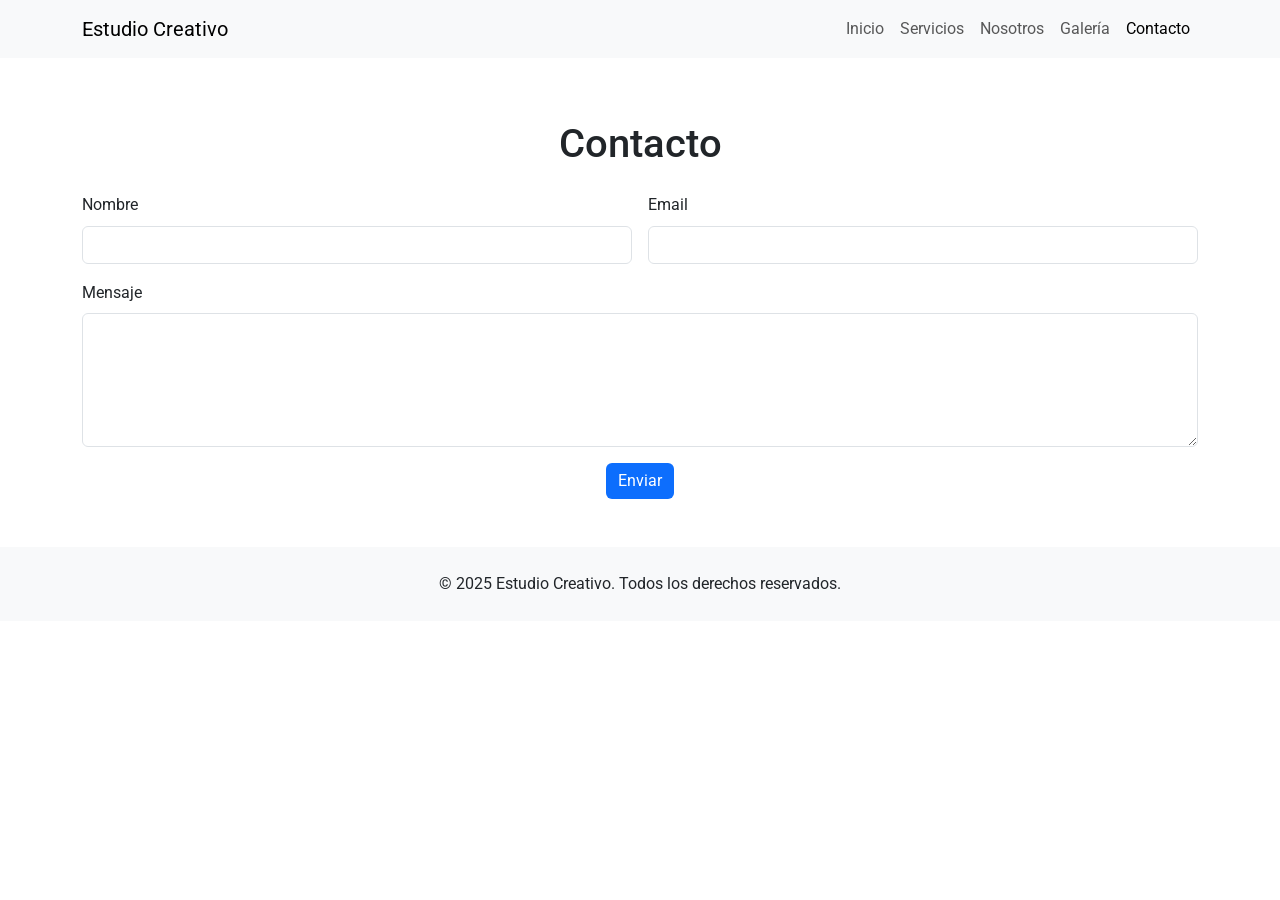
<file: contacto.html>
<!DOCTYPE html>
<html lang="es">
<head>
  <meta charset="UTF-8">
  <meta name="viewport" content="width=device-width, initial-scale=1.0">
  <title>Estudio Creativo - Contacto</title>
  <meta name="description" content="Ponte en contacto con nuestro equipo para iniciar tu proyecto.">
  <link rel="canonical" href="https://example.com/contacto.html">
  <link rel="icon" href="favicon.svg" type="image/svg+xml">
  <link rel="preconnect" href="https://cdn.jsdelivr.net">
  <link rel="preconnect" href="https://fonts.googleapis.com">
  <link rel="preconnect" href="https://fonts.gstatic.com" crossorigin>
  <link href="https://fonts.googleapis.com/css2?family=Roboto:wght@400;700&display=swap" rel="stylesheet">
  <link href="https://cdn.jsdelivr.net/npm/bootstrap@5.3.3/dist/css/bootstrap.min.css" rel="stylesheet">
  <link href="https://cdn.jsdelivr.net/npm/aos@2.3.4/dist/aos.css" rel="stylesheet">
  <link rel="stylesheet" href="css/main.css">
  <meta property="og:type" content="website">
  <meta property="og:title" content="Estudio Creativo - Contacto">
  <meta property="og:description" content="Ponte en contacto con nuestro equipo para iniciar tu proyecto.">
  <meta property="og:image" content="https://images.unsplash.com/photo-1508780709619-79562169bc64?auto=format&fit=crop&w=1200&q=80">
  <meta property="og:url" content="https://example.com/contacto.html">
  <meta name="twitter:card" content="summary_large_image">
  <meta name="twitter:title" content="Estudio Creativo - Contacto">
  <meta name="twitter:description" content="Ponte en contacto con nuestro equipo para iniciar tu proyecto.">
  <meta name="twitter:image" content="https://images.unsplash.com/photo-1508780709619-79562169bc64?auto=format&fit=crop&w=1200&q=80">
</head>
<body>
  <header>
    <nav class="navbar navbar-expand-lg bg-light fixed-top" aria-label="Menú principal">
      <div class="container">
        <a class="navbar-brand" href="index.html">Estudio Creativo</a>
        <button class="navbar-toggler" type="button" data-bs-toggle="collapse" data-bs-target="#navbars" aria-controls="navbars" aria-expanded="false" aria-label="Abrir navegación">
          <span class="navbar-toggler-icon"></span>
        </button>
        <div class="collapse navbar-collapse" id="navbars">
          <ul class="navbar-nav ms-auto mb-2 mb-lg-0">
            <li class="nav-item"><a class="nav-link" href="index.html">Inicio</a></li>
            <li class="nav-item"><a class="nav-link" href="servicios.html">Servicios</a></li>
            <li class="nav-item"><a class="nav-link" href="nosotros.html">Nosotros</a></li>
            <li class="nav-item"><a class="nav-link" href="galeria.html">Galería</a></li>
            <li class="nav-item"><a class="nav-link active" aria-current="page" href="contacto.html">Contacto</a></li>
          </ul>
        </div>
      </div>
    </nav>
  </header>

  <main class="mt-5 pt-4">
    <section class="container my-5">
      <h1 class="text-center mb-4" data-aos="fade-up">Contacto</h1>
      <form class="row g-3" action="#" method="post" data-aos="fade-up" data-aos-delay="100">
        <div class="col-md-6">
          <label for="name" class="form-label">Nombre</label>
          <input type="text" class="form-control" id="name" name="name" required aria-required="true">
        </div>
        <div class="col-md-6">
          <label for="email" class="form-label">Email</label>
          <input type="email" class="form-control" id="email" name="email" required aria-required="true">
        </div>
        <div class="col-12">
          <label for="message" class="form-label">Mensaje</label>
          <textarea class="form-control" id="message" name="message" rows="5" required aria-required="true"></textarea>
        </div>
        <div class="col-12 text-center">
          <button type="submit" class="btn btn-custom card-hover">Enviar</button>
        </div>
      </form>
    </section>
  </main>

  <footer class="text-center py-4 bg-light mt-5">
    <p class="mb-0">© 2025 Estudio Creativo. Todos los derechos reservados.</p>
  </footer>

  <script src="https://cdn.jsdelivr.net/npm/bootstrap@5.3.3/dist/js/bootstrap.bundle.min.js"></script>
  <script src="https://cdn.jsdelivr.net/npm/aos@2.3.4/dist/aos.js"></script>
  <script>AOS.init();</script>
</body>
</html>
</file>
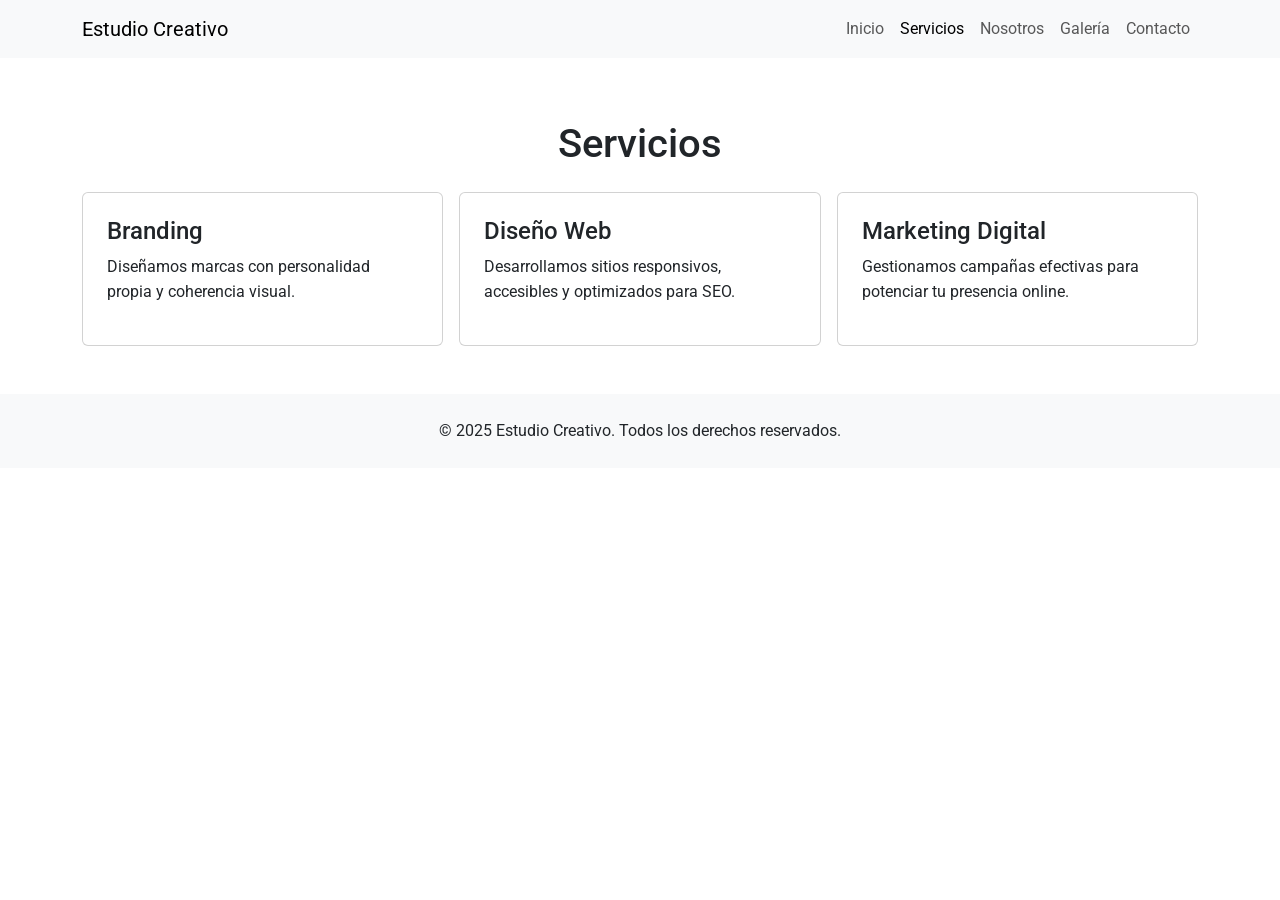
<file: servicios.html>
<!DOCTYPE html>
<html lang="es">
<head>
  <meta charset="UTF-8">
  <meta name="viewport" content="width=device-width, initial-scale=1.0">
  <title>Estudio Creativo - Servicios</title>
  <meta name="description" content="Conoce los servicios de branding, diseño web y marketing digital que ofrecemos.">
  <link rel="canonical" href="https://example.com/servicios.html">
  <link rel="icon" href="favicon.svg" type="image/svg+xml">
  <link rel="preconnect" href="https://cdn.jsdelivr.net">
  <link rel="preconnect" href="https://fonts.googleapis.com">
  <link rel="preconnect" href="https://fonts.gstatic.com" crossorigin>
  <link href="https://fonts.googleapis.com/css2?family=Roboto:wght@400;700&display=swap" rel="stylesheet">
  <link href="https://cdn.jsdelivr.net/npm/bootstrap@5.3.3/dist/css/bootstrap.min.css" rel="stylesheet">
  <link href="https://cdn.jsdelivr.net/npm/aos@2.3.4/dist/aos.css" rel="stylesheet">
  <link rel="stylesheet" href="css/main.css">
  <meta property="og:type" content="website">
  <meta property="og:title" content="Estudio Creativo - Servicios">
  <meta property="og:description" content="Conoce los servicios de branding, diseño web y marketing digital que ofrecemos.">
  <meta property="og:image" content="https://images.unsplash.com/photo-1521120413309-66383fc5a8c9?auto=format&fit=crop&w=1200&q=80">
  <meta property="og:url" content="https://example.com/servicios.html">
  <meta name="twitter:card" content="summary_large_image">
  <meta name="twitter:title" content="Estudio Creativo - Servicios">
  <meta name="twitter:description" content="Conoce los servicios de branding, diseño web y marketing digital que ofrecemos.">
  <meta name="twitter:image" content="https://images.unsplash.com/photo-1521120413309-66383fc5a8c9?auto=format&fit=crop&w=1200&q=80">
</head>
<body>
  <header>
    <nav class="navbar navbar-expand-lg bg-light fixed-top" aria-label="Menú principal">
      <div class="container">
        <a class="navbar-brand" href="index.html">Estudio Creativo</a>
        <button class="navbar-toggler" type="button" data-bs-toggle="collapse" data-bs-target="#navbars" aria-controls="navbars" aria-expanded="false" aria-label="Abrir navegación">
          <span class="navbar-toggler-icon"></span>
        </button>
        <div class="collapse navbar-collapse" id="navbars">
          <ul class="navbar-nav ms-auto mb-2 mb-lg-0">
            <li class="nav-item"><a class="nav-link" href="index.html">Inicio</a></li>
            <li class="nav-item"><a class="nav-link active" aria-current="page" href="servicios.html">Servicios</a></li>
            <li class="nav-item"><a class="nav-link" href="nosotros.html">Nosotros</a></li>
            <li class="nav-item"><a class="nav-link" href="galeria.html">Galería</a></li>
            <li class="nav-item"><a class="nav-link" href="contacto.html">Contacto</a></li>
          </ul>
        </div>
      </div>
    </nav>
  </header>

  <main class="mt-5 pt-4">
    <section class="container my-5">
      <h1 class="text-center mb-4" data-aos="fade-up">Servicios</h1>
      <div class="service-grid">
        <div class="card card-hover p-4" data-aos="fade-up">
          <h2 class="h4">Branding</h2>
          <p>Diseñamos marcas con personalidad propia y coherencia visual.</p>
        </div>
        <div class="card card-hover p-4" data-aos="fade-up" data-aos-delay="100">
          <h2 class="h4">Diseño Web</h2>
          <p>Desarrollamos sitios responsivos, accesibles y optimizados para SEO.</p>
        </div>
        <div class="card card-hover p-4" data-aos="fade-up" data-aos-delay="200">
          <h2 class="h4">Marketing Digital</h2>
          <p>Gestionamos campañas efectivas para potenciar tu presencia online.</p>
        </div>
      </div>
    </section>
  </main>

  <footer class="text-center py-4 bg-light mt-5">
    <p class="mb-0">© 2025 Estudio Creativo. Todos los derechos reservados.</p>
  </footer>

  <script src="https://cdn.jsdelivr.net/npm/bootstrap@5.3.3/dist/js/bootstrap.bundle.min.js"></script>
  <script src="https://cdn.jsdelivr.net/npm/aos@2.3.4/dist/aos.js"></script>
  <script>AOS.init();</script>
</body>
</html>
</file>
<file: css/main.css>
*,*::before,*::after{box-sizing:border-box}
body{font-family:'Roboto',sans-serif;line-height:1.6;overflow-x:hidden;color:#212529}
a{color:#0d6efd;text-decoration:none;transition:all .3s ease-in-out}
a:hover{opacity:.8}
.navbar{display:flex;justify-content:center;align-items:center}
.hero{padding:4rem 0;background:url('https://images.unsplash.com/photo-1521120413309-66383fc5a8c9?auto=format&fit=crop&w=1200&q=80') no-repeat center/cover;color:#fff;text-align:center}
@media (min-width:768px){.hero{padding:6rem 0}}
@media (min-width:992px){.hero{padding:8rem 0}}
.card-hover{transition:all .3s ease-in-out}
.card-hover:hover{transform:translateY(-5px);box-shadow:0 .5rem 1rem rgba(0,0,0,.15)}
.btn-custom{background:#0d6efd;color:#fff;border:none;transition:all .3s ease-in-out}
.btn-custom:hover{background:#0b5ed7;color:#fff}
.service-grid{display:grid;gap:1rem;grid-template-columns:repeat(auto-fit,minmax(250px,1fr))}
</file>
